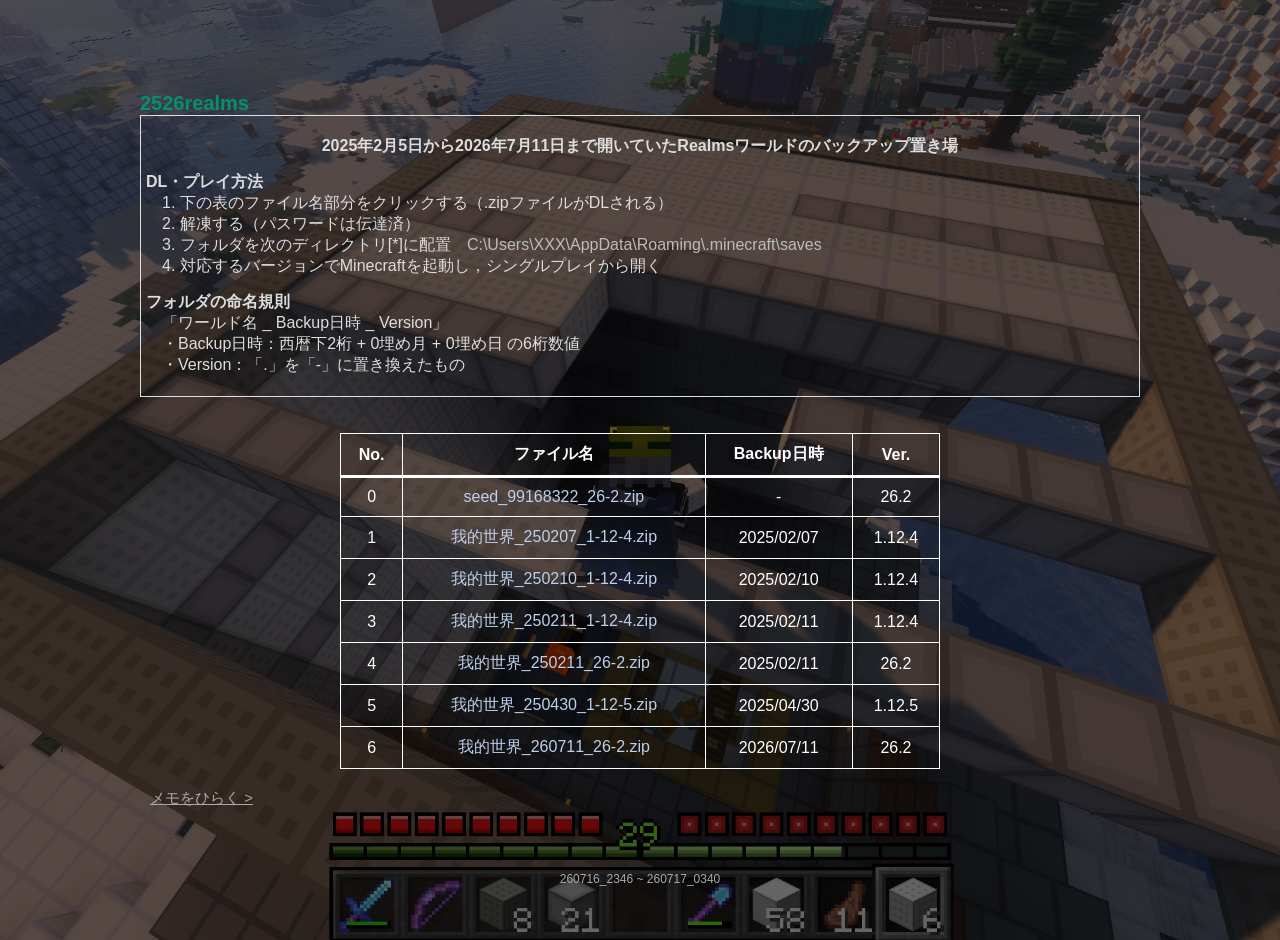
<file: 2526realms/index.html>
<!-- 260301_1352 -->

<!DOCTYPE html>
<html lang="ja">
<head>
    <meta charset="UTF-8">
    <meta name="viewport" content="width=device-width, initial-scale=1.0">
    <!-- ↓ フォント -->
    <link rel="preconnect" href="https://fonts.googleapis.com">
    <link rel="preconnect" href="https://fonts.gstatic.com" crossorigin>
    <link href="https://fonts.googleapis.com/css2?family=DotGothic16&display=swap" rel="stylesheet">
    <!-- ↑ フォント -->
    <!-- ↓ CSS -->
    <link rel="stylesheet" href="st_index.css">
    <!-- ↓ ブラウザタブアイコン -->
    <link rel="icon" href="../icon.jpg">
    <!-- ↓ umami -->
    <script defer src="https://cloud.umami.is/script.js" data-website-id="c68ac745-d5c5-40ac-8f3e-775f3dae91ae"></script>
    <title>2526realms</title>
</head>

<body>


    <!-- コンテナ -->
    <div>
        <br><br><br><br>
        <h2 class="mc">2526realms</h2>
        <div style="font-size:13px; color:#dddddd; margin:0; border:solid #dfdfdf 1px; padding: 5px">
            <br>
            <p style="text-align:center;"><strong>2025年2月5日から2026年7月11日まで開いていたRealmsワールドのバックアップ置き場</strong></p>
            <br>
            <p>
            <strong>DL・プレイ方法</strong><br>
            　1. 下の表のファイル名部分をクリックする（.zipファイルがDLされる）<br>
            　2. 解凍する（パスワードは伝達済）<br>
            　3. フォルダを次のディレクトリ[*]に配置　<span style="color:#bcbcbc">C:\Users\XXX\AppData\Roaming\.minecraft\saves</span><br>
            　4. 対応するバージョンでMinecraftを起動し，シングルプレイから開く
            </p>
            <br>
            <p>
            <strong>フォルダの命名規則</strong><br>
            　「ワールド名 _ Backup日時 _ Version」<br>
            　・Backup日時：西暦下2桁 + 0埋め月 + 0埋め日 の6桁数値<br>
            　・Version：「.」を「-」に置き換えたもの
            </p>
            <br>
        </div>
        <br>
        <br>
        <table>
            <tr>
                <th>No.</th><th>ファイル名</th><th>Backup日時</th><th>Ver.</th>
            </tr>
            <tr>
                <td>0</td><td><a href="https://floor02.sakura.ne.jp/_datashared/2526realms/seed_99168322_26-2.zip">seed_99168322_26-2.zip</a></td><td>-</td><td>26.2</td>
            </tr>
            <tr>
                <td>1</td><td><a href="https://floor02.sakura.ne.jp/_datashared/2526realms/我的世界_250207_1-12-4.zip">我的世界_250207_1-12-4.zip</a></td><td>2025/02/07</td><td>1.12.4</td>
            </tr>
            <tr>
                <td>2</td><td><a href="https://floor02.sakura.ne.jp/_datashared/2526realms/我的世界_250210_1-12-4.zip   ">我的世界_250210_1-12-4.zip</a></td><td>2025/02/10</td><td>1.12.4</td>
            </tr>
            <tr>
                <td>3</td><td><a href="https://floor02.sakura.ne.jp/_datashared/2526realms/我的世界_250211_1-12-4.zip">我的世界_250211_1-12-4.zip</a></td><td>2025/02/11</td><td>1.12.4</td>
            </tr>
            <tr>
                <td>4</td><td><a href="https://floor02.sakura.ne.jp/_datashared/2526realms/我的世界_250211_26-2.zip">我的世界_250211_26-2.zip</a></td><td>2025/02/11</td><td>26.2</td>
            </tr>
            <tr>
                <td>5</td><td><a href="https://floor02.sakura.ne.jp/_datashared/2526realms/我的世界_250430_1-12-5.zip">我的世界_250430_1-12-5.zip</a></td><td>2025/04/30</td><td>1.12.5</td>
            </tr>
            <tr>
                <td>6</td><td><a href="https://floor02.sakura.ne.jp/_datashared/2526realms/我的世界_260711_26-2.zip">我的世界_260711_26-2.zip</a></td><td>2026/07/11</td><td>26.2</td>
            </tr>
        </table>

        <!-- ↓ 動的領域 -->
        <!-- メモの表示非表示ボタン -->
        <p style="padding-top:20px;padding-bottom:10px" id="tgl-btn-1" class="tgl-btn">
            <span>
            メモをひらく >
            </span>
        </p>
        <!-- 表示非表示領域 -->
        <div id="hide-area-1" class="hide-area" style="display:none">
            <p style="color:#dddddd">
                　ワールドのシード値は「99168322」．No.1はこのシード値の初期状態ワールド（このシード値で新規ワールドを作成する際はマイクラのバージョンに無関係かも??　Ver.26.2でテストしてみたところ同じ地形のワールドが生成された）<br>
                　上の表は上から古い順．DL後は，対応するバージョンか，それよりも新しいバージョンで開けばok．<br>
                　No.3, 4は中身は同じだが，テストのためVer.26.2で開きなおしたところバージョンが更新されたのでついでにNo.4としてここに配置．<br><br>
                　[*]独自のバージョン管理をしている場合はそれに合わせる（savesフォルダ内にあれば多分ok）
            </p>
            <br>
            <p style="text-align:center">背景画像は50枚ランダム表示!! F5連打せよ</p>
        </div>
        <!-- ↑ 動的領域 -->
    </div>




    <br><br><br>
    <p style="text-align:center;font-size:12px; color:#aaaaaa; margin:0">
        260716_2346 ~ 260717_0340
    </p>
</body>
<script>
    // すべての「tgl-btn」クラスを持つ要素に対してループ処理を行う
    document.querySelectorAll('.tgl-btn').forEach((btn, index) => {
        btn.addEventListener('click', () => {
            // 対応する id="hide-area-X" を取得 (tgl-btn-1 なら hide-area-1)
            const targetId = `hide-area-${index + 1}`;
            const targetArea = document.getElementById(targetId);

            if(targetArea.style.display === 'none'){
                targetArea.style.display = 'block';
                btn.textContent = 'メモをとじる v';
            } else {
                targetArea.style.display = 'none';
                btn.textContent = 'メモをひらく >';
            }
        });
    });

    // 1. 表示させたい画像ファイルの名前をリスト（配列）にしておく
    const images = [
        'bg/bg0.jpg',
        'bg/bg00.jpg',
        'bg/bg1.jpg',
        'bg/bg2.jpg',
        'bg/bg3.jpg',
        'bg/bg4.jpg',
        'bg/bg5.jpg',
        'bg/bg6.jpg',
        'bg/bg7.jpg',
        'bg/bg8.jpg',
        'bg/bg9.jpg',
        'bg/bg10.jpg',
        'bg/bg11.jpg',
        'bg/bg12.jpg',
        'bg/bg13.jpg',
        'bg/bg14.jpg',
        'bg/bg15.jpg',
        'bg/bg16.jpg',
        'bg/bg17.jpg',
        'bg/bg18.jpg',
        'bg/bg19.jpg',
        'bg/bg20.jpg',
        'bg/bg21.jpg',
        'bg/bg22.jpg',
        'bg/bg23.jpg',
        'bg/bg24.jpg',
        'bg/bg25.jpg',
        'bg/bg26.jpg',
        'bg/bg27.jpg',
        'bg/bg28.jpg',
        'bg/bg29.jpg',
        'bg/bg30.jpg',
        'bg/bg31.jpg',
        'bg/bg32.jpg',
        'bg/bg33.jpg',
        'bg/bg34.jpg',
        'bg/bg35.jpg',
        'bg/bg36.jpg',
        'bg/bg37.jpg',
        'bg/bg38.jpg',
        'bg/bg39.jpg',
        'bg/bg40.jpg',
        'bg/bg41.jpg',
        'bg/bg42.jpg',
        'bg/bg43.jpg',
        'bg/bg44.jpg',
        'bg/bg45.jpg',
        'bg/bg46.jpg',
        'bg/bg47.jpg',
        'bg/bg48.jpg',
        'bg/bg49.jpg',
    ];

    // 2. 0 から (画像の数 - 1) までのランダムな整数を作る
    const randomIndex = Math.floor(Math.random() * images.length);

    // 3. ランダムに選ばれた画像ファイル名を取得
    const selectedImage = images[randomIndex];

    // 4. bodyの背景画像として設定（黒の半透明フィルターも一緒に適用）
    document.body.style.backgroundImage = `linear-gradient(rgba(0, 0, 0, 0.6), rgba(0, 0, 0, 0.6)), url('${selectedImage}')`;
</script>
</html>
</file>
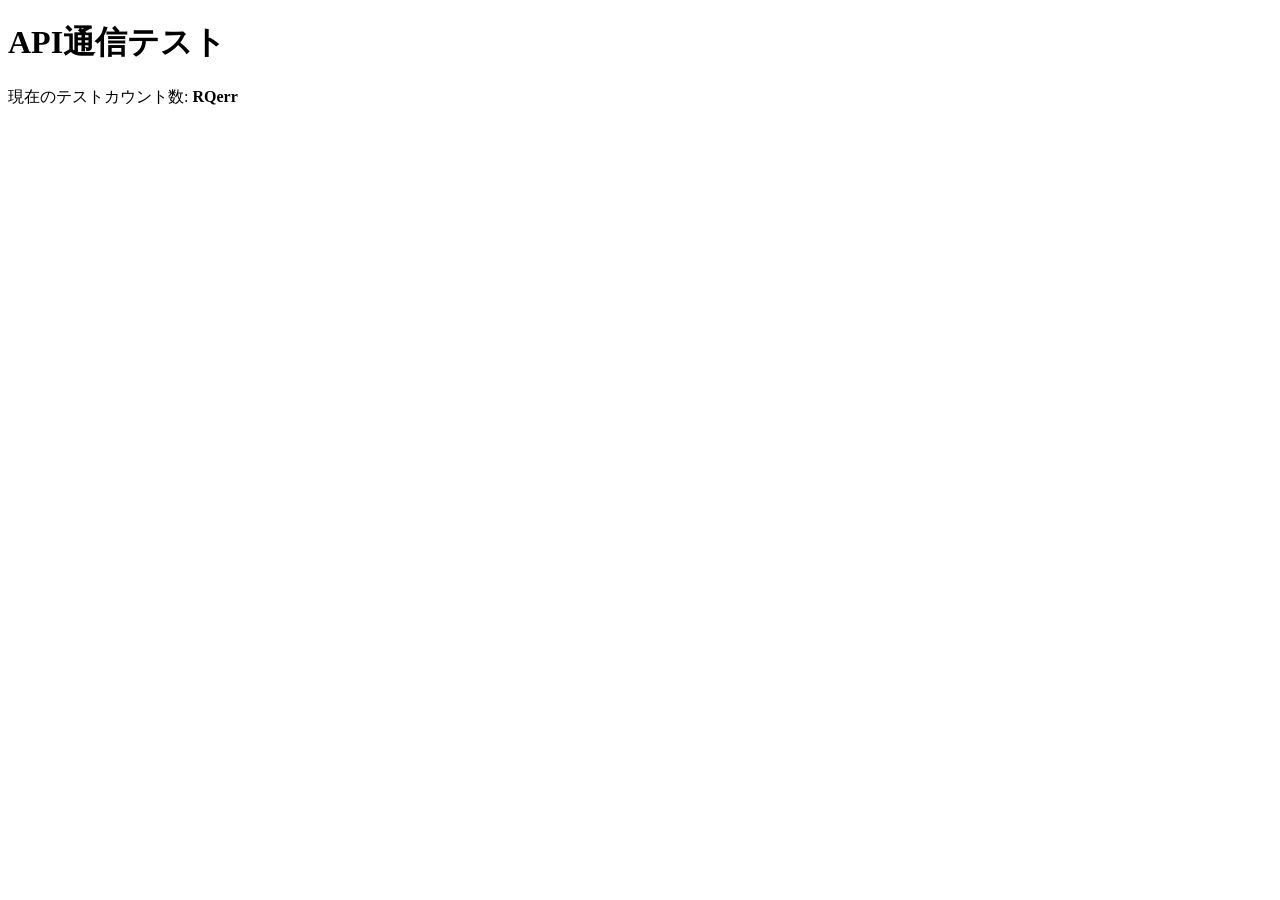
<file: countAPItest.html>
<!DOCTYPE html>
<html lang="ja">
<head>
    <meta charset="UTF-8">
    <title>カウントテスト</title>
</head>
<body>

    <h1>API通信テスト</h1>
    <p>現在のテストカウント数: <strong id="count-display">読込中...</strong></p>

    <script>
        // API利用パスワード
        const api_pass = "fire-thunder";

        // 加算用関数
        async function countAPIadd(pw, id){
            const url = "https://floor02.sakura.ne.jp/function/ct/ct.php?pw=" + pw + "&id=" + id;
            try {
                const response = await fetch(url);
                if (!response.ok) throw new Error("HTTPerr: " + response.status);
                const data = await response.json();

                if (data.status === "success") {
                    return data.count;
                } else {
                    return "DBerr";
                }
            } catch (error) {
                console.error("RQerr:", error);
                return "RQerr";
            }
        }

        // 取得用関数
        async function countAPIget(pw, id){
            // md=get をパラメータに含める
            const url = "https://floor02.sakura.ne.jp/function/ct/ct.php?pw=" + pw + "&id=" + id + "&md=get";

            try {
                const response = await fetch(url);

                if (!response.ok) {
                    throw new Error("HTTPerr: " + response.status);
                }

                const data = await response.json();

                if (data.status === "success") {
                    return data.count;
                } else {
                    console.error("DBerr:", data.message);
                    return "DBerr";
                }
            } catch (error) {
                console.error("RQerr:", error);
                return "RQerr";
            }
        }

        // 画面が読み込まれた時に実行する処理
        window.addEventListener('DOMContentLoaded', async () => {
            // APIから取得（awaitを使って結果が返ってくるまで待つ）
            const resultCount = await countAPIget(api_pass, "test");

            // HTMLの id="count-display" の部分を、取得した数字に書き換える
            document.getElementById("count-display").innerText = resultCount;
        });
    </script>
</body>
</html>
</file>
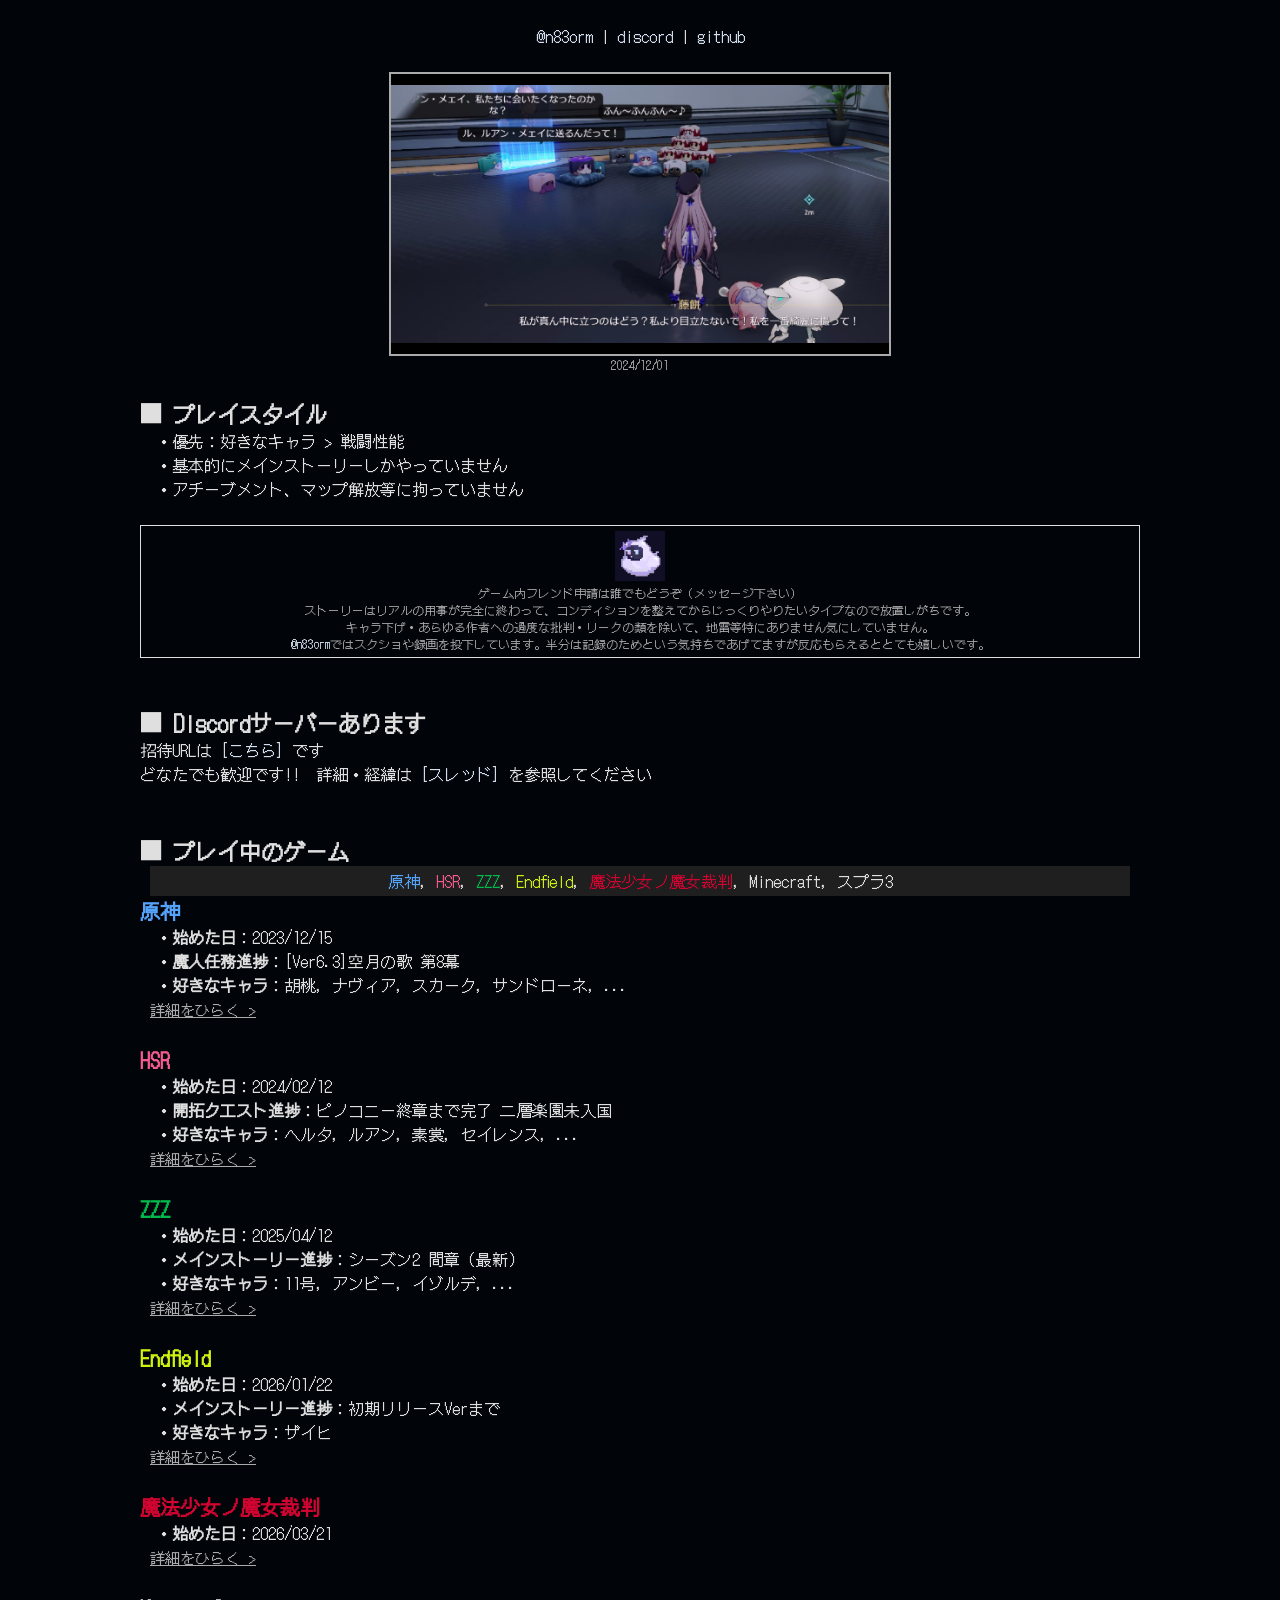
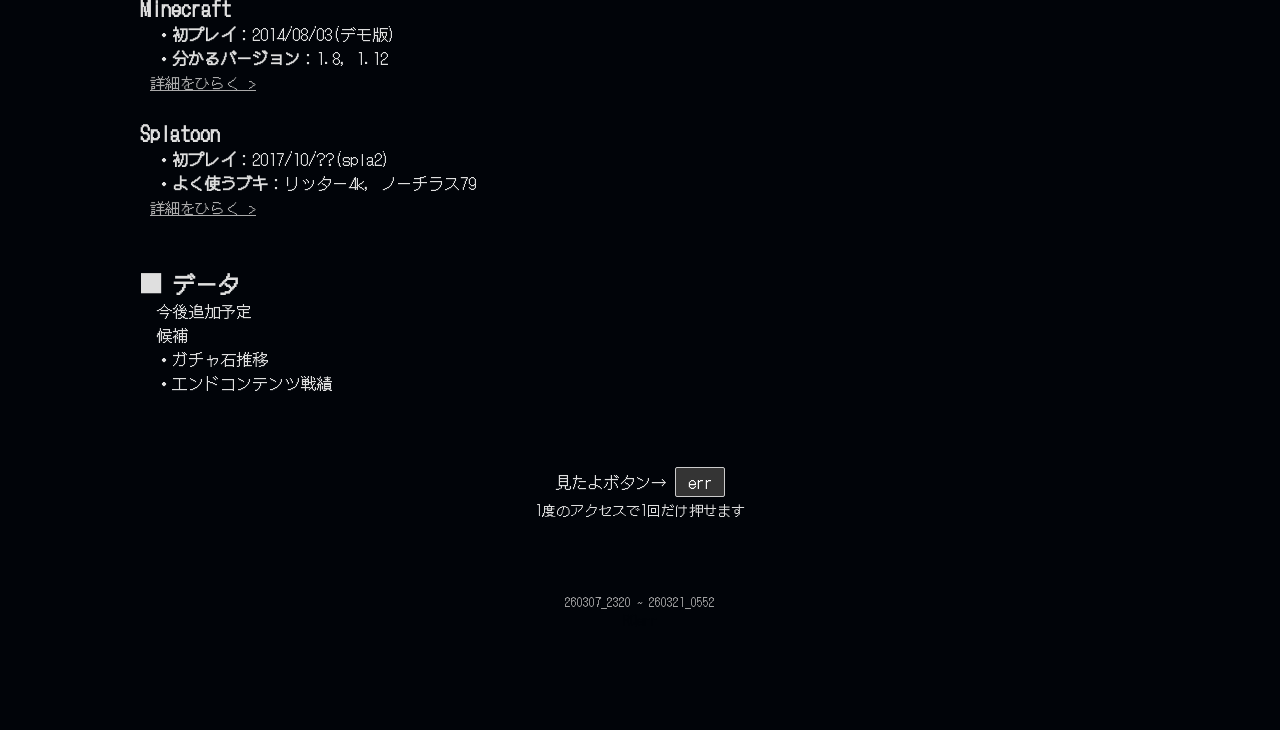
<file: index_bak.html>
<!-- 260301_1352 -->

<!DOCTYPE html>
<html lang="ja">
<head>
    <meta charset="UTF-8">
    <meta name="viewport" content="width=device-width, initial-scale=1.0">
    <!-- ↓ フォント -->
    <link rel="preconnect" href="https://fonts.googleapis.com">
    <link rel="preconnect" href="https://fonts.gstatic.com" crossorigin>
    <link href="https://fonts.googleapis.com/css2?family=DotGothic16&display=swap" rel="stylesheet">
    <!-- ↑ フォント -->
    <!-- ↓ CSS -->
    <link rel="stylesheet" href="st_index.css">
    <!-- ↓ ブラウザタブアイコン -->
    <link rel="icon" href="icon.jpg">
    <title>kahi-index</title>
</head>

<body>
    <!-- Fixedアイコン -->
    <!-- <img src="230821_herta-48p.gif" alt="自作ヘルタアイコン" style="width:100px; margin-left:auto"> -->
    <!-- <img class="fixedicon" src="250820_herta-eyes.gif" alt="自作ヘルタアイコン" style="width:50px; margin-left:auto"> -->

    <br>
    <!-- <p style="text-align:center">ゲーム用プロフィールページ</p> -->
    <p style="text-align:center;">
        <a href="https://x.com/n83orm">@n83orm</a>
        |
        <a href="http://discordapp.com/users/473663926538600448">discord</a>
        |
        <a href="https://github.com/kah221">github</a>
    </p>

    <br>
    <!-- スライドショー -->
    <div class="imgs-container">
        <img id="imgs" src="imgs/221006_default.png" alt=">>>ERROR please tell me">
        <!-- プログレスバー -->
        <div id="progress-bar"></div>
    </div>
    <!-- 画像の日付 -->
    <p id="img-date" style="text-align:center;font-size:12px; color:#aaaaaa; margin:0"></p>

    <br>
    <h1>■ プレイスタイル</h1>
    <p>
        　・優先：好きなキャラ > 戦闘性能<br>
        　・基本的にメインストーリーしかやっていません<br>
        　・アチーブメント、マップ解放等に拘っていません
    </p>

    <br>
    <!-- <div> -->
        <p style="text-align:center;font-size:12px; color:#aaaaaa; margin:0; border:solid #dfdfdf 1px; padding: 5px">
            <img src="250820_herta-eyes.gif" alt="自作ヘルタアイコン" style="width:50px; margin-left:auto">
            <br>

        ゲーム内フレンド申請は誰でもどうぞ（メッセージ下さい）<br>
        ストーリーはリアルの用事が完全に終わって、コンディションを整えてからじっくりやりたいタイプなので放置しがちです。<br>
        キャラ下げ・あらゆる作者への過度な批判・リークの類を除いて、地雷等特にありません気にしていません。<br>
        <a href="https://x.com/n83orm">@n83orm</a>ではスクショや録画を投下しています。半分は記録のためという気持ちであげてますが反応もらえるととても嬉しいです。
        </p>
    <!-- </div> -->

    <br><br>
    <h1>■ Discordサーバーあります</h1>
    <p>
        招待URLは <a href="https://discord.gg/7Tu3Px8ccR">[こちら]</a> です<br>
        どなたでも歓迎です!!　詳細・経緯は <a href="https://x.com/n83orm/status/2029906209504121168?s=20">[スレッド]</a> を参照してください
    </p>

    <!-- <h1>目次</h1> -->
    <br><br>
    <h1>■ プレイ中のゲーム</h1>
    <p style="text-align:center; padding:3px; background-color:#1f1f1f; margin:0 10px">
        <span class="gnsn">原神</span>, 
        <span class="hsr">HSR</span>, 
        <span class="zzz">ZZZ</span>, 
        <span class="endf">Endfield</span>, 
        <span class="mnsb">魔法少女ノ魔女裁判</span>, 
        Minecraft, スプラ3
    </p>

    <!-- 原神コンテナ -->
    <div>
        <h2 class="gnsn">原神</h2>
        <p>
            　・<strong>始めた日</strong>：2023/12/15<br>
            　・<strong>魔人任務進捗</strong>：[Ver6.3]空月の歌 第8幕<br>
            　・<strong>好きなキャラ</strong>：胡桃, ナヴィア, スカーク, サンドローネ, ...
        </p>
        <!-- ↓ 動的領域 -->
        <!-- 詳細の表示非表示ボタン -->
        <p>
            <span id="tgl-btn-1" class="tgl-btn">
            詳細をひらく >
            </span>
        </p>
        <!-- 表示非表示領域 -->
        <div id="hide-area-1" class="hide-area" style="display:none">
            <p>
                サンドローネ実装お願いします... これを期待してガチャ引けてません<br>
                フォンテーヌ編のストーリーとBGMが好きです。 
            </p>
        </div>
        <!-- ↑ 動的領域 -->
    </div>

    <!-- HSRコンテナ -->
    <div>
        <!-- https://wikiwiki.jp/star-rail/%E9%96%8B%E6%8B%93%E3%82%AF%E3%82%A8%E3%82%B9%E3%83%88 -->
        <br>
        <h2 class="hsr">HSR</h2>
        <p>
            　・<strong>始めた日</strong>：2024/02/12<br>
            　・<strong>開拓クエスト進捗</strong>：ピノコニー終章まで完了 二層楽園未入国<br>
            　・<strong>好きなキャラ</strong>：ヘルタ, ルアン, 素裳, セイレンス, ...
        </p>
        <!-- ↓ 動的領域 -->
        <!-- 詳細の表示非表示ボタン -->
        <p>
            <span id="tgl-btn-2" class="tgl-btn">
            詳細をひらく >
            </span>
        </p>
        <!-- 表示非表示領域 -->
        <div id="hide-area-2" class="hide-area" style="display:none">
            <p>
                最近は最推しマダムヘルタを強く使うことばかり考えてます。<br>
                たまに素裳PTで裏庭挑戦してます。一番好きな星神は繁殖です
            </p>
        </div>
        <!-- ↑ 動的領域 -->
    </div>

    <!-- ZZZコンテナ -->
    <div>
        <br>
        <h2 class="zzz">ZZZ</h2>
        <p>
            　・<strong>始めた日</strong>：2025/04/12<br>
            　・<strong>メインストーリー進捗</strong>：シーズン2 間章（最新）<br>
            　・<strong>好きなキャラ</strong>：11号, アンビー, イゾルデ, ...
        </p>
        <!-- ↓ 動的領域 -->
        <!-- 詳細の表示非表示ボタン -->
        <p>
            <span id="tgl-btn-3" class="tgl-btn">
            詳細をひらく >
            </span>
        </p>
        <!-- 表示非表示領域 -->
        <div id="hide-area-3" class="hide-area" style="display:none">
            <p>
                「11号」推し　防衛軍が好きです。<br>
                BGM最高! 世界観はやっているゲームの中では断トツで好みです。<br>
                やっとストーリー追いつきました~
            </p>
        </div>
        <!-- ↑ 動的領域 -->
    </div>

    <!-- エンドフィールドコンテナ -->
    <div>
        <br>
        <h2 class="endf">Endfield</h2>
        <p>
            　・<strong>始めた日</strong>：2026/01/22<br>
            　・<strong>メインストーリー進捗</strong>：初期リリースVerまで<br>
            　・<strong>好きなキャラ</strong>：ザイヒ
        </p>
        <!-- ↓ 動的領域 -->
        <!-- 詳細の表示非表示ボタン -->
        <p>
            <span id="tgl-btn-4" class="tgl-btn">
            詳細をひらく >
            </span>
        </p>
        <!-- 表示非表示領域 -->
        <div id="hide-area-4" class="hide-area" style="display:none">
            <p>
                飽きない程度に継続してます。工業システム楽しい<br>
                現在ガチャ運ボロボロです
            </p>
        </div>
        <!-- ↑ 動的領域 -->
    </div>

    <!-- まのさばコンテナ -->
    <div>
        <br>
        <h2 class="mnsb">魔法少女ノ魔女裁判</h2>
        <p>
            　・<strong>始めた日</strong>：2026/03/21<br>
            <!-- 　・<strong>好きなキャラ</strong>： -->
        </p>
        <!-- ↓ 動的領域 -->
        <!-- 詳細の表示非表示ボタン -->
        <p>
            <span id="tgl-btn-5" class="tgl-btn">
            詳細をひらく >
            </span>
        </p>
        <!-- 表示非表示領域 -->
        <div id="hide-area-5" class="hide-area" style="display:none">
            <p>
                前から気になってはいました。自分のことなので何かと理由を付けて未履修に終わるんだろうと思っていたところ、友人からギフトで貰ったので逃れられなくなりました。<br>
                公式サイト立ち絵では、現時点で黒部ナノカ, 橘シェリーが好きそうです。
            </p>
        </div>
        <!-- ↑ 動的領域 -->
    </div>

    <!-- minecraftコンテナ -->
    <div>
        <br>
        <h2>Minecraft</h2>
        <p>
            　・<strong>初プレイ</strong>：2014/08/03(デモ版)<br>
            　・<strong>分かるバージョン</strong>：1.8, 1.12<br>
        </p>
        <!-- ↓ 動的領域 -->
        <!-- 詳細の表示非表示ボタン -->
        <p>
            <span id="tgl-btn-6" class="tgl-btn">
            詳細をひらく >
            </span>
        </p>
        <!-- 表示非表示領域 -->
        <div id="hide-area-6" class="hide-area" style="display:none">
            <p>
                昔、生活鯖やpvp鯖にお世話になりました。最近は身内とマルチを不定期でやったりしています。
            </p>
        </div>
        <!-- ↑ 動的領域 -->
    </div>

    <!-- splaコンテナ -->
    <div>
        <br>
        <h2>Splatoon</h2>
        <p>
            　・<strong>初プレイ</strong>：2017/10/??(spla2)<br>
            　・<strong>よく使うブキ</strong>：リッター4k, ノーチラス79
        </p>
        <!-- ↓ 動的領域 -->
        <!-- 詳細の表示非表示ボタン -->
        <p>
            <span id="tgl-btn-7" class="tgl-btn">
            詳細をひらく >
            </span>
        </p>
        <!-- 表示非表示領域 -->
        <div id="hide-area-7" class="hide-area" style="display:none">
            <p>
                25年9月から半年間、switchの電池が膨張していたので封印していましたが最近復帰しました。<br>
                プレイスタイルはエンジョイ寄りです<br>
                趣味で作成した「ブキをランダムで抽選するツール」は <a href="https://drop221.net/?t=b">[こちら]</a> です。(絞込み機能が強力です)
            </p>
        </div>
        <!-- ↑ 動的領域 -->
    </div>



    <br><br>
    <h1>■ データ</h1>
    <p>
        　今後追加予定<br>
        　候補<br>
        　・ガチャ石推移<br>
        　・エンドコンテンツ戦績
    </p>

    <!--  -->

    

    <!--  -->



<script>
//// ギャラリー自動切換え
    // 画像リスト
    const images = [
        'imgs/170322_jpmcdp221.png',
        'imgs/221006_default.png',
        'imgs/230626_jpmc.png',
        'imgs/240222_kishikan.png',
        'imgs/240301_e.png',
        'imgs/240628_2frina.png',
        'imgs/241201_fujimochi.png',
        'imgs/250211_hertas.png',
        'imgs/250215_ginhota.png',
        'imgs/250215_herta.png',
        'imgs/250215_herta2.png',
        'imgs/250216_hertahum.png',
        'imgs/250221_kaki.png',
        'imgs/250221_kokuto.png',
        'imgs/250301_souko.png',
        'imgs/250309_fujiram.png',
        'imgs/250314_kokutou.png',
        'imgs/250407_kamiyu.png',
        'imgs/250408_sutibu.png',
        'imgs/250427_hitsujishan.png',
        'imgs/250427_piano.png',
        'imgs/250428_jaga.png',
        'imgs/250428_zoom.png',
        'imgs/250502_teto.png',
        'imgs/250503_censoredF.png',
        'imgs/250503_futocanon.png',
        'imgs/250509_cosmo.png',
        'imgs/250510_tsb42.png',
        'imgs/250516_kurea.png',
        'imgs/250521_yuyuko.jpg',
        'imgs/250524_dekaherta.png',
        'imgs/250524_tsbmap.png',
        'imgs/250525_tsbrabi.png',
        'imgs/250528_rands.png',
        'imgs/250530_rsbrubysafu.png',
        'imgs/250601_kokutofuji.png',
        'imgs/250609_tsb60.png',
        'imgs/250609_tsbclear.png',
        'imgs/250714_popon.png',
        'imgs/250727_exprobbin.png',
        'imgs/250807_su.png',
        'imgs/250812_icaffa.png',
        'imgs/250819_kabo.png',
        'imgs/251018_nanda.png',
        'imgs/251110_seed.png',
        'imgs/251227_11goutwiggy.png',
        'imgs/260106_korei.png',
        'imgs/260107_11gou.png',
        'imgs/260107_11gouseed.png',
        'imgs/260107_11goutrigger.png',
        'imgs/260107_dokutoku.png',
        'imgs/260107_obolsisolde.png',
        'imgs/260107_obolsnight.png',
        'imgs/260108_11goux3.png',
        'imgs/260315_11gou.png',
        'imgs/260315_11gouanby.png',
        'imgs/260315_11gouright.png',
        'imgs/260315_trigger.png',
        'imgs/260317_obols+.png',
        'imgs/260320_11gouholiday.png'
    ];

    // リストをシャッフル
    function shuffle(array){
        for(let i=array.length - 1; i>0; i--){
            const r = Math.floor(Math.random() * (i + 1));
            [array[i], array[r]] = [array[r], array[i]];
        }
    }
    shuffle(images);

    // 要素の取得
    const progressBar = document.getElementById('progress-bar');
    const displayImg = document.getElementById('imgs');
    const dateDisplay = document.getElementById('img-date');

    const intervalTime = 10000; // 10秒
    let currentIndex = 0;

    // ★ 日付を更新する共通関数
    function updateDate(fileName) {
        const pureName = fileName.replace('imgs/', '');
        const dateStr = pureName.slice(0, 6); // 先頭6文字抽出
        const yy = dateStr.slice(0, 2);
        const mm = dateStr.slice(2, 4);
        const dd = dateStr.slice(4, 6);
        dateDisplay.textContent = `20${yy}/${mm}/${dd}`;
    }

// 画像切り替え関数
    function changeImage(){
        // 1. 次の画像のインデックスを計算
        const nextIndex = (currentIndex + 1) % images.length;
        if(nextIndex === 0){ shuffle(images); }

        // 2. 「次に表示する画像」を裏で読み込み（プリロード）開始
        const nextImgObj = new Image();
        nextImgObj.src = images[nextIndex];

        // 3. 次の画像が「完全に読み込み完了」してから、フェードアウトを開始する
        nextImgObj.onload = () => {
            // 先に画像を透明にする
            displayImg.style.opacity = 0;

            // プログレスバーを100%に戻す
            progressBar.style.transition = 'none';
            progressBar.style.width = '100%';

            // フェードアウト(0.5s)待機
            setTimeout(() => {
                currentIndex = nextIndex; // ここでインデックスを確定
                const fileName = images[currentIndex];

                // 画像を更新（すでに読み込み済みなので一瞬で出ます）
                displayImg.src = fileName;
                updateDate(fileName);

                // 透明度を戻す
                displayImg.style.opacity = 1;

                // メーターを再開
                setTimeout(() => {
                    progressBar.style.transition = `width ${intervalTime}ms linear`;
                    progressBar.style.width = '0%';
                    // 10秒後に再びこの関数を呼ぶ
                    setTimeout(changeImage, intervalTime);
                }, 50);
            }, 500);
        };
    }

    // 初回起動
    function initFirstImage() {
        const firstFile = images[0];
        displayImg.src = firstFile;
        updateDate(firstFile); // 初回の日付

        setTimeout(() => {
            progressBar.style.transition = `width ${intervalTime}ms linear`;
            progressBar.style.width = '0%';
            setTimeout(changeImage, intervalTime);
        }, 100);
    }
    initFirstImage();


    //// 詳細表示・非表示の一括処理
    // すべての「tgl-btn」クラスを持つ要素に対してループ処理を行う
    document.querySelectorAll('.tgl-btn').forEach((btn, index) => {
        btn.addEventListener('click', () => {
            // 対応する id="hide-area-X" を取得 (tgl-btn-1 なら hide-area-1)
            const targetId = `hide-area-${index + 1}`;
            const targetArea = document.getElementById(targetId);

            if(targetArea.style.display === 'none'){
                targetArea.style.display = 'block';
                btn.textContent = '詳細をとじる v';
            } else {
                targetArea.style.display = 'none';
                btn.textContent = '詳細をひらく >';
            }
        });
    });

    // ------------------------------
    // countAPI(自作)
    // ------------------------------


    // API利用合言葉
    const api_pass = "fire-thunder";

    // 加算用関数
    async function countAPIadd(pw, id){
        const url = "https://floor02.sakura.ne.jp/function/ct/ct.php?pw=" + pw + "&id=" + id;
        try {
            const response = await fetch(url);
            if (!response.ok) throw new Error("HTTPerr: " + response.status);
            const data = await response.json();

            if (data.status === "success") {
                return data.count;
            } else {
                return "DBerr";
            }
        } catch (error) {
            console.error("RQerr:", error);
            return "RQerr";
        }
    }

    // 取得用関数
    async function countAPIget(pw, id){
        // md=get をパラメータに含める
        const url = "https://floor02.sakura.ne.jp/function/ct/ct.php?pw=" + pw + "&id=" + id + "&md=get";

        try {
            const response = await fetch(url);

            if (!response.ok) {
                throw new Error("HTTPerr: " + response.status);
            }

            const data = await response.json();

            if (data.status === "success") {
                return data.count;
            } else {
                console.error("DBerr:", data.message);
                return "DBerr";
            }
        } catch (error) {
            console.error("RQerr:", error);
            return "RQerr";
        }
    }

    // 画面が読み込まれた時に、両方の処理をまとめて実行する
    window.addEventListener('DOMContentLoaded', async () => {

        // ------------------------------
        // 処理1：アクセスカウンター（自動加算）
        // ------------------------------
        const viewCountId = "gp_view"; 
        const hasVisited = sessionStorage.getItem("visited_" + viewCountId);
        let viewResultCount;

        if (hasVisited) {
            console.log("visited >>> countAPIget");
            viewResultCount = await countAPIget(api_pass, viewCountId);
        } else {
            console.log("firsttime >>> countAPIadd");
            viewResultCount = await countAPIadd(api_pass, viewCountId);
            if (viewResultCount !== "DBerr" && viewResultCount !== "RQerr") {
                sessionStorage.setItem("visited_" + viewCountId, "true");
            }
        }

        // 取得した数字をHTMLに反映（要素が存在する場合のみ）
        const displayElement = document.getElementById("countAPI-display"); // 先ほど修正したハイフンorアンダーバーに合わせてください
        if (displayElement) {
            displayElement.innerText = viewResultCount;
        }


        // ------------------------------
        // 処理2：見たよボタン（クリックで加算）
        // ------------------------------
        const counters = document.querySelectorAll('.simple-counter');

        for (const counter of counters) {
            const targetId = counter.dataset.id;
            const hasClicked = sessionStorage.getItem("clicked_" + targetId);

            // 1. 初期表示（APIから現在の数字を取得して表示）
            counter.innerText = "...";
            const initialCount = await countAPIget(api_pass, targetId);
            counter.innerText = (initialCount !== "DBerr" && initialCount !== "RQerr") ? initialCount : "err";

            if (hasClicked) {
                counter.style.opacity = "0.5";
                counter.style.cursor = "not-allowed";
                continue;
            }

            // 2. クリックイベントの登録（クリックで加算）
            counter.addEventListener('click', async () => {
                // 連打防止（通信中なら何もしない）
                if (counter.dataset.processing === "true" || sessionStorage.getItem("clicked_" + targetId)) return;

                // 処理中フラグを立てて、表示を「...」にする
                counter.dataset.processing = "true";
                const originalCount = counter.innerText;
                counter.innerText = "...";

                // APIを叩いて加算
                const newCount = await countAPIadd(api_pass, targetId);

                // 結果の反映
                if (newCount !== "DBerr" && newCount !== "RQerr") {
                    counter.innerText = newCount;
                    sessionStorage.setItem("clicked_" + targetId, "true");
                    counter.style.opacity = "0.5";
                    counter.style.cursor = "not-allowed";
                } else {
                    counter.innerText = originalCount; // 失敗時は元の数字に戻す
                }

                // 処理中フラグを解除
                counter.dataset.processing = "false";
            });
        }

    });
    </script>

    <br><br><br>
    <!-- 見たよボタン -->
    <p style="text-align:center">見たよボタン→ <span class="simple-counter" data-id="gp_haveread"></span><br>
        <span style="font-size:14px">1度のアクセスで1回だけ押せます</span>
    </p>

    <br><br><br>
    <p style="text-align:center;font-size:12px; color:#aaaaaa; margin:0">
        260307_2320 ~ 260321_0552
    </p>
    <!-- アクセスカウンタ -->
    <p id="countAPI-display" style="text-align:center; font-size:14px; color:#010409;"></p>

    <!-- 見たよボタンのスタイル -->
    <style>
        .simple-counter {
            display: inline-block;
            padding: 2px 12px;
            background-color: #343434;
            border: 1px solid #ccc;
            border-radius: 2px;
            cursor: pointer;
            user-select: none;
            color:#fff;
        }
        .simple-counter:hover {
            background-color:#e53368;
        }
    </style>
</body>
</html>
</file>
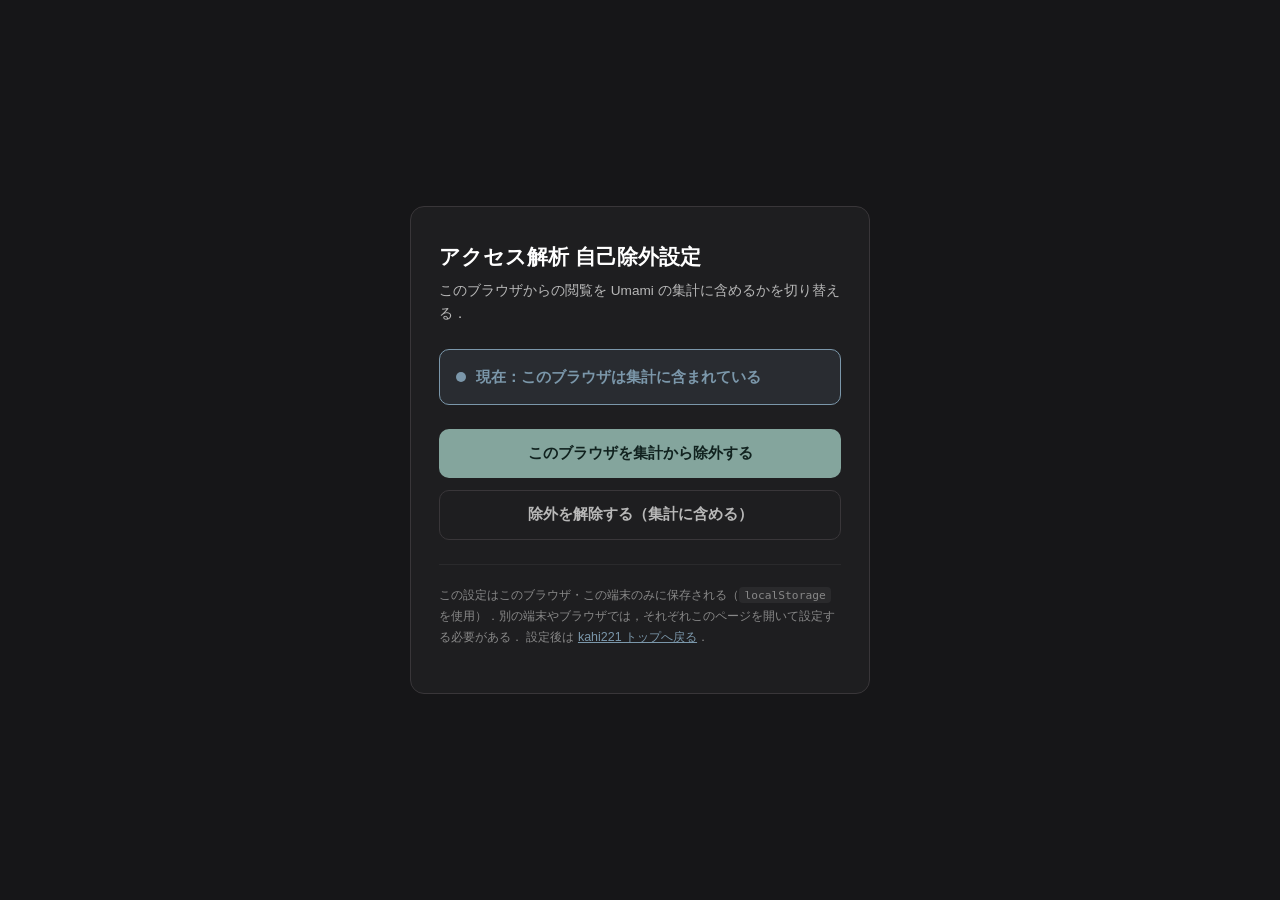
<file: umami-toggle.html>
<!doctype html>
<html lang="ja">
  <head>
    <meta charset="utf-8" />
    <meta name="viewport" content="width=device-width, initial-scale=1" />
    <meta name="robots" content="noindex, nofollow" />
    <title>アクセス解析 自己除外設定 | kahi221</title>
    <style>
      :root {
        color-scheme: dark;
      }
      * {
        box-sizing: border-box;
      }
      body {
        margin: 0;
        min-height: 100vh;
        display: flex;
        align-items: center;
        justify-content: center;
        padding: 1.5rem;
        font-family:
          "Source Sans Pro", -apple-system, BlinkMacSystemFont, "Segoe UI",
          "Hiragino Sans", "Noto Sans JP", sans-serif;
        background: #161618;
        color: #ebebec;
        line-height: 1.7;
      }
      .card {
        width: 100%;
        max-width: 460px;
        background: #1e1e20;
        border: 1px solid #393639;
        border-radius: 14px;
        padding: 2rem 1.75rem;
      }
      h1 {
        font-size: 1.3rem;
        margin: 0 0 0.25rem;
        color: #fff;
      }
      .sub {
        font-size: 0.85rem;
        color: #b8b8b8;
        margin: 0 0 1.5rem;
      }
      .status {
        display: flex;
        align-items: center;
        gap: 0.6rem;
        padding: 0.9rem 1rem;
        border-radius: 10px;
        font-weight: 600;
        margin-bottom: 1.5rem;
        font-size: 0.95rem;
      }
      .status.excluded {
        background: rgba(132, 165, 157, 0.15);
        border: 1px solid #84a59d;
        color: #84a59d;
      }
      .status.tracked {
        background: rgba(123, 151, 170, 0.12);
        border: 1px solid #7b97aa;
        color: #7b97aa;
      }
      .dot {
        width: 10px;
        height: 10px;
        border-radius: 50%;
        flex-shrink: 0;
      }
      .status.excluded .dot {
        background: #84a59d;
      }
      .status.tracked .dot {
        background: #7b97aa;
      }
      button {
        width: 100%;
        border: none;
        border-radius: 10px;
        padding: 0.85rem 1rem;
        font-size: 0.95rem;
        font-weight: 600;
        cursor: pointer;
        font-family: inherit;
        transition: filter 0.15s ease;
      }
      button:hover {
        filter: brightness(1.12);
      }
      button:active {
        filter: brightness(0.95);
      }
      .btn-exclude {
        background: #84a59d;
        color: #11221f;
        margin-bottom: 0.75rem;
      }
      .btn-enable {
        background: transparent;
        color: #b8b8b8;
        border: 1px solid #393639;
      }
      .note {
        font-size: 0.78rem;
        color: #888;
        margin-top: 1.5rem;
        padding-top: 1.25rem;
        border-top: 1px solid #2a2a2c;
      }
      .note code {
        background: #2a2a2c;
        padding: 0.1rem 0.35rem;
        border-radius: 4px;
        font-size: 0.9em;
      }
      a {
        color: #7b97aa;
      }
    </style>
  </head>
  <body>
    <div class="card">
      <h1>アクセス解析 自己除外設定</h1>
      <p class="sub">このブラウザからの閲覧を Umami の集計に含めるかを切り替える．</p>

      <div id="status" class="status tracked">
        <span class="dot"></span>
        <span id="status-text">状態を確認中…</span>
      </div>

      <button class="btn-exclude" id="btn-exclude">このブラウザを集計から除外する</button>
      <button class="btn-enable" id="btn-enable">除外を解除する（集計に含める）</button>

      <p class="note">
        この設定はこのブラウザ・この端末のみに保存される（<code>localStorage</code>
        を使用）．別の端末やブラウザでは，それぞれこのページを開いて設定する必要がある．
        設定後は <a href="./">kahi221 トップへ戻る</a>．
      </p>
    </div>

    <script>
      var KEY = "umami.disabled";
      var statusEl = document.getElementById("status");
      var statusText = document.getElementById("status-text");

      function render() {
        var disabled = localStorage.getItem(KEY) === "1";
        if (disabled) {
          statusEl.className = "status excluded";
          statusText.textContent = "現在：このブラウザは集計から除外されている";
        } else {
          statusEl.className = "status tracked";
          statusText.textContent = "現在：このブラウザは集計に含まれている";
        }
      }

      document.getElementById("btn-exclude").addEventListener("click", function () {
        localStorage.setItem(KEY, "1");
        render();
      });

      document.getElementById("btn-enable").addEventListener("click", function () {
        localStorage.removeItem(KEY);
        render();
      });

      render();
    </script>
  </body>
</html>
</file>
<file: 2526realms/st_index.css>
/* 260301_1352 */
/* 基本 */
body {
    background-color: #010409;
    color: #dfdfdf;
    font-family: 'DotGothic16', sans-serif;
    /* margin: 5 10 10 5; */
    margin:0 auto;
    max-width:1000px;
    padding:0 10px 100px;
    min-height: 100vh;
}

h1 {font-size:22px; margin:0}
h2 {font-size:20px; margin:0}
h3 {font-size:18px; margin:0}
p  {font-size:16px; margin:0}

/* スマホでボタンをタップした時に青くなるのを防ぐ */
a {
    -webkit-tap-highlight-color: rgba(0, 0, 0, 0); /* 透明にする */
}
button  {
    -webkit-tap-highlight-color: rgba(0, 0, 0, 0); /* 透明にする */
}
div  {
    -webkit-tap-highlight-color: rgba(0, 0, 0, 0); /* 透明にする */
}


a:link {
    color: #bdd0eb;
    text-decoration: none;
}

a:visited {
    color: rgb(218, 212, 237);
}

a:hover {
    color: #e7c7cf;
    text-decoration: underline;
}

a:active {
    color: #e53368;
}

/* .header {
    background-color: #0053da;
    width: 100%;
    height: 160px;
} */
/* 画像ヘッダー */
.header {
    background-image: url("header.png");
    background-size: cover;
    background-position: center;
    width: 100%;
    height: 160px;
    display: flex;
    align-items: center;
    justify-content: center;
}

/* 表示非表示のトグルボタン */
.tgl-btn {
    cursor:pointer;
    text-decoration:underline;
    color:#aaaaaa;
    padding:0 0 0 10px;
    padding-right: 60%;
    font-size: 15px;
    white-space:nowrap;
}
.tgl-btn:hover {color: #dfdfdf}
.tgl-btn:active {color: #ffffff}
/* トグルボタンで表示非表示するエリア */
.hide-area {
    border:1px solid #dfdfdf;
    padding: 10px;
}


/* 色 */
.gnsn{color:#55a3fb}
.hsr{color:#f45b8e}
.zzz{color:#01b94d}
.endf{color:#cef10f}
.mnsb{color:#d10331}
.mc{color:#059069}

/* ページ全体の背景を黒、文字を白に設定（確認用） */
body {
    background-color: #000000;
    color: #ffffff;
    font-family: sans-serif;
    padding: 20px;
    background-size: cover;
    background-position: center;
}

/* 表全体のスタイル */
/* 表全体のスタイル */
    table {
        border-collapse: collapse;
        width: 100%;
        max-width: 600px;
        margin: 0 auto;
    }

/* ヘッダー（th）とデータセル（td）の基本の白線 */
th, td {
    border: 1px solid #ffffff; /* 1pxの白い実線 */
    padding: 10px;
    text-align: center;
}

/* 第1行目（ヘッダー）の下側だけを太くする */
th {
    border-bottom: 3px solid #ffffff; /* 3pxの白い実線で上書き */
}
</file>
<file: st_index.css>
/* 260301_1352 */
/* 基本 */
body {
    background-color: #010409;
    color: #dfdfdf;
    font-family: 'DotGothic16', sans-serif;
    /* margin: 5 10 10 5; */
    margin:0 auto;
    max-width:1000px;
    padding:0 10px 100px;
}

h1 {font-size:22px; margin:0}
h2 {font-size:20px; margin:0}
h3 {font-size:18px; margin:0}
p  {font-size:16px; margin:0}

/* スマホでボタンをタップした時に青くなるのを防ぐ */
a {
    -webkit-tap-highlight-color: rgba(0, 0, 0, 0); /* 透明にする */
}
button  {
    -webkit-tap-highlight-color: rgba(0, 0, 0, 0); /* 透明にする */
}
div  {
    -webkit-tap-highlight-color: rgba(0, 0, 0, 0); /* 透明にする */
}


a:link {
    color: #d4deed;
    text-decoration: none;
}

a:visited {
    color: #d4deed;
}

a:hover {
    color: #e9d8dc;
    text-decoration: underline;
}

a:active {
    color: #e53368;
}


/* pタグに埋め込むアイコン画像 */
.icon-inline {
    height: 1.4em;
    width: auto;
    vertical-align: -0.15em; /* 文字とのズレを微調整 */
    margin: 0 2px;
    border-radius: 22%;
    border-color: #bacffc;
    border: solid 0.8px;
}

.icon-wrap,
.link-preview-wrap {
    position: relative;
    display: inline-block;
}

.icon-wrap a,
.link-preview-wrap a {
    outline: none;
}

.icon-wrap .icon-popup {
    position: absolute;
    bottom: 130%;
    left: 50%;
    transform: translateX(-50%) scale(0.85);
    width: 72px;
    height: 72px;
    border-radius: 10%;
    box-shadow: 0 4px 12px rgba(0, 0, 0, 0.6);
    opacity: 0;
    visibility: hidden;
    pointer-events: none;
    transition: opacity 0.15s ease, transform 0.15s ease;
    z-index: 50;
    border-color: #bacffc;
    border: solid 1px;
}

.icon-wrap .icon-popup::after {
    content: "";
    position: absolute;
    top: 100%;
    left: 50%;
    transform: translateX(-50%);
    border: 6px solid transparent;
    border-top-color: #000;
}

/* ブキルーレットリンクポップ */
.link-preview-wrap .link-preview-popup {
    position: absolute;
    bottom: 130%;
    left: 50%;
    transform: translateX(-50%) scale(0.85);
    width: 380px;           /* アイコンより一回り大きいサイズ。縦横比は画像依存 */
    height: auto;
    border-radius: 4px;     /* スクショなので角丸は控えめに */
    box-shadow: 0 4px 12px rgba(0, 0, 0, 0.6);
    border: solid 1px #bacffc;
    opacity: 0;
    visibility: hidden;
    pointer-events: none;
    transition: opacity 0.15s ease, transform 0.15s ease;
    z-index: 50;
}

.link-preview-wrap .link-preview-popup::after {
    content: "";
    position: absolute;
    top: 100%;
    left: 50%;
    transform: translateX(-50%);
    border: 6px solid transparent;
    border-top-color: #000;
}

/* ================================= */
/* PCのみ：ホバー／フォーカスで表示させる挙動だけを限定 */
/* ================================= */
@media (hover: hover) and (pointer: fine) {

    /* リンク自体のデフォルト枠は消す */
    a:has(.icon-wrap) {
        outline: none;
    }

    /* 代わりにアイコン画像だけに綺麗なフォーカス表現を付ける */
    .icon-wrap:focus-within .icon-inline {
        outline: 2px solid #bacffc;
        outline-offset: 1px;
        border-radius: 22%;
    }

    /* マウスホバーに加え、キーボードフォーカスでも表示する */
    .icon-wrap:hover .icon-popup,
    .icon-wrap:focus-within .icon-popup {
        opacity: 1;
        visibility: visible;
        transform: translateX(-50%) scale(1);
    }

    .link-preview-wrap:hover .link-preview-popup,
    .link-preview-wrap:focus-within .link-preview-popup {
        opacity: 1;
        visibility: visible;
        transform: translateX(-50%) scale(1);
    }
}


/* .header {
    background-color: #0053da;
    width: 100%;
    height: 160px;
} */
/* 画像ヘッダー */
.header {
    background-image: url("header.png");
    background-size: cover;
    background-position: center;
    width: 100%;
    height: 160px;
    display: flex;
    align-items: center;
    justify-content: center;
}

/* 表示非表示のトグルボタン */
.tgl-btn {
    cursor:pointer;
    text-decoration:underline;
    color:#aaaaaa;
    padding:0 0 0 10px;
    padding-right: 60%;
    font-size: 15px;
    white-space:nowrap;
}
.tgl-btn:hover {color: #dfdfdf}
.tgl-btn:active {color: #ffffff}
/* トグルボタンで表示非表示するエリア */
.hide-area {
    border:1px solid #dfdfdf;
    padding: 10px;
}


/* 色 */
.gnsn{color:#55a3fb}
.hsr{color:#f45b8e}
.zzz{color:#01b94d}
.endf{color:#cef10f}
.mnsb{color:#d10331}
.attention{color:#756efe}
/* .attention{color:#dc3700} */

/* スライドショー全体のコンテナ */
.imgs-container {
    position: relative;
    max-width: 498px;
    /* width:100%; */
    aspect-ratio: 16 / 9; /* 領域を16:9に固定 */
    background-color: #000; /* 比率違いによる隙間を黒で埋める */
    overflow: hidden;
    border: #aaaaaa solid 2px;
    /* border-radius:5px; */
    margin:0 auto;
}

/* ギャラリーの画像の設定 */
.imgs-container img {
    width: 100%;
    height: 100%;
    object-fit: contain;
    transition: opacity 500ms ease;
}

/* プログレスバー */
#progress-bar {
    position: absolute;
    bottom: 0;
    left: 0;
    width: 100%; /* 初期値で最大 */
    height: 4px; /* メーターの太さ */
    background-color: #aaaaaa; /* メーターの色 */
    /* ↓ transitionを「linear（一定速度） */
    transition: width 10000ms linear;
}

/* プログレスバーのアニメーション用のクラス（JSで制御） */
#progress-bar.reset {
    width: 0%; /* JSでここを変える */
}

.fixedicon {
  position: fixed;
  top: 20px;
  right: 20px;

  width: 100px;
  height: auto;

  z-index: 9999;
}

/* ------------------------------ */
/* グラフ関連 */
    /* ボタンを横一列に中央揃え */
    .button-container {
        display: flex;
        justify-content: center;
        gap: 10px;
    }

    /* ボタンの基本デザイン */
    .range-btn {
        font-family: 'DotGothic16', sans-serif;
        background-color: #222222;
        color: #bbbbbb;
        border: 2px solid #444444;
        padding: 4px 16px;
        border-radius: 4px;
        cursor: pointer;
        font-size: 16px;
        transition: all 0.2s ease;
    }

    /* ホバー時のボタン */
    .range-btn:hover {
        background-color: #333333;
        border-color: #666666;
    }

    /* 選択時のボタン */
    .range-btn.active {
        background-color: #595959;
        color: #eeeeee;
        border-color: #eeeeee;
        font-weight: bold;
    }

/* ガチャ石データ */
.analysis-container {
    display: flex;
    /* justify-content: center; */
    gap: 20px;
    margin-bottom: 10px;
    font-family: 'DotGothic16', sans-serif;

    overflow-x: auto;
    white-space: nowrap;
    padding: 10px 20px;
    -webkit-overflow-scrolling: touch;
}

@media (min-width: 768px) {
    .analysis-container {
        justify-content: center;
    }
}

.stat-card {
    background-color: #222222;
    padding: 15px 25px;
    border-radius: 6px;
    color: #bbbbbb;

    flex: 0 0 190px;

    box-shadow: 0 4px 6px rgba(0, 0, 0, 0.3);
}

.analysis-container::-webkit-scrollbar {
    height: 6px;
}
.analysis-container::-webkit-scrollbar-thumb {
    background: #444444;
    border-radius: 10px;
}
.analysis-container::-webkit-scrollbar-track {
    background: transparent;
}

.stat-card h3 {
    margin: 0 0 10px 0;
    text-align: center;
    font-size: 20px;
}
.stat-card p {
    margin: 8px 5px;
    font-size: 14px;
    display: flex;
    justify-content: space-between;
    align-items: baseline;
}
.stat-card span {
    font-size: 22px;
    font-weight: bold;
    color: #ffffff;
}


/* 浮藤餅 */
.floating-helper {
    position: fixed;
    right: 30px;
    bottom: -35px;
    /* rotate: 10deg; */
    z-index: 1000;
    cursor: pointer;
}

.helper-image {
    width: 130px;
    height: auto;
    filter: drop-shadow(4px 4px 0 rgba(0,0,0,0.3));
    rotate: 10deg;
    animation-name: slowFloat;
    animation-duration: 3s;
    animation-timing-function: ease-in-out;
    animation-iteration-count: infinite;
}

.balloon-container {
    position: fixed;
    right: 40px;
    bottom: 115px;
    z-index: 999;
    opacity: 0;
    visibility: hidden;
    /* transition: all 0.2s ease; */
    /* transform: translateY(30px); */
    /* clip-path: inset(0 0 100% 0); */
    clip-path: inset(-30px -30px 100% -30px);
    transition: opacity 0.2s ease, visibility 0.2s ease, clip-path 0.25s linear;
}
/* 吹き出しが表示されている状態のクラス（jsで付け外し） */
.balloon-container.active {
    opacity: 1;
    visibility: visible;
    /* transform: translateY(0); */
    /* clip-path: inset(0 0 0 0); */
    clip-path: inset(-30px -30px -30px -30px);
}
.balloon-content {
    background-color: rgba(23, 23, 23, 0.831);
    color: #eeeeee;
    border: 2px solid #6c5dc0;
    border-top: 12px solid #6c5dc0;
    padding: 15px 20px;
    border-radius: 4px;
    font-family: 'DotGothic16', sans-serif;
    font-size: 14px;
    line-height: 1.6;

    white-space: normal;
    overflow-wrap: break-word;
    word-break: break-all;
    width: 480px;
    box-shadow: 0 0 15px #2600ff;
}
/* 吹き出しの「しっぽ」部分 */
.balloon-tip {
    position: absolute;
    left: 90%;
    top: 100%;
    border: 12px solid transparent;
    border-top-color: #6c5dc0;
    transform: translateX(-50%);
}
/* スマホなど横幅が小さい時の調整 */
@media (max-width: 768px) {
    .balloon-content {
        font-size: 12px;
        white-space: normal;
        max-width: 80vw;
    }
}
/* コマンドライン用の点滅カーソル */
.terminal-cursor {
    display: inline-block;
    width: 7px;
    height: 13px;
    background-color: #bbbbbb;
    vertical-align: middle;
    margin-bottom: 3px;
    animation: blink 1s step-end infinite;
}
@keyframes blink { 50% { opacity: 0; } }

/* 常時の上下振動した動き */
@keyframes slowFloat {
    0% {
        transform: translateY(0);
    }
    50% {
        transform: translateY(-10px);
    }
    100% {
        transform: translateY(0);
    }
}

/* クリック・タップ時 */
@keyframes clickPulse {
    0% {
        transform: scale(1);
    }
    10% {
        transform: scale(0.85);
    }
    100% {
        transform: scale(1);
    }
}

.floating-helper.pulsing .helper-image {
    animation-name: slowFloat, clickPulse;
    animation-duration: 3s, 0.2s;
    animation-timing-function: ease-in-out, ease-out;
    animation-iteration-count: infinite, 1; /* slowFloatは無限、clickPulseは1回 */
}

@media (max-width: 768px) {
    .helper-image {
        width: 70px;
    }

    .floating-helper {
        right: 15px;
        bottom: -20px;
    }

    .balloon-container {
        right: 10px;
        bottom: 75px;
    }
}

/* 260329_1026 */
/* タイムライン */
.timeline-wrapper {
    margin-top: 10px;
    background-color: #1a1a1a;
    padding: 10px;
    border-radius: 4px;
    border: 1px solid #333333;
}
.timeline-filters {
    display: flex;
    gap: 10px;
    margin-bottom: 20px;
    overflow-x: auto;
    white-space: nowrap;
    -webkit-overflow-scrolling: touch;
    padding-bottom: 8px;
}
.timeline-filters::-webkit-scrollbar {
    height: 4px;
}
.timeline-filters::-webkit-scrollbar-thumb {
    background: #444444;
    border-radius: 2px;
}
.timeline-filters::-webkit-scrollbar-track {
    background: transparent;
}
.tl-btn {
    background-color: #222222;
    color: #bbbbbb;
    border: 2px solid #444444;
    padding: 4px 16px;
    border-radius: 4px;
    font-family: 'DotGothic16', sans-serif;
    font-size: 14px;
    cursor: pointer;
    transition: all 0.2s ease;
}
.tl-btn:hover {
    background-color: #333333;
    border-color: #666666;
}
.tl-btn.active {
    background-color: #595959;
    color: #eeeeee;
    border-color: #eeeeee;
    font-weight: bold;
}
.timeline-container {
    height: 750px;
    overflow-y: auto;
    padding-right: 10px;
}
.timeline-item {
    display: flex;
    margin-bottom: 15px;
    font-family: 'DotGothic16', sans-serif;
    font-size: 14px;
}
.tl-date {
    width: 75px;
    color: #888888;
    flex-shrink: 0; /* 日付部分が潰れないように */
}
.tl-body {
    padding-left: 12px;
    display: flex;
    flex-direction: column;
}
.tl-game {
    font-size: 12px;
    margin-bottom: 2px;
    font-weight: bold;
}
.tl-text {
    color: #dddddd;
    line-height: 1.4;
}
/* スクロールバーの装飾 */
.timeline-container::-webkit-scrollbar { width: 6px; }
.timeline-container::-webkit-scrollbar-thumb { background: #444444; border-radius: 3px; }

/* タイムラインの「タイトル」絞り込みボタン */
.game-btn {
    background-color: transparent;
    border: 2px solid;
    padding: 4px 16px;
    border-radius: 4px;
    font-family: 'DotGothic16', sans-serif;
    font-size: 14px;
    cursor: pointer;
    transition: all 0.2s ease;
    opacity: 0.4; /* OFFの時は半透明にして暗く */
}
/* ゲームごとのテーマカラー設定 */
.game-btn-gsn { border-color: #55a3fb; color: #55a3fb; }
.game-btn-hsr { border-color: #f45b8e; color: #f45b8e; }
.game-btn-zzz { border-color: #01b94d; color: #01b94d; }

/* ONの時のスタイル */
.game-btn.active {
    opacity: 0.95;
}
.game-btn-gsn.active { background-color: #101e2e; font-weight: bold;}
.game-btn-hsr.active { background-color: #3f1825; font-weight: bold;}
.game-btn-zzz.active { background-color: #003215; font-weight: bold;}

/* タイムラインのフィルタ領域 */
.filter-row {
    display: flex;
    align-items: flex-start;
    flex-direction: row;
    /* margin-bottom: 5px; */
    justify-content: space-between;
}
#a { display:block }
#b { display:none }
@media (max-width: 768px) {
    .timeline-container {
        height: 470px;
    }
    .filter-row {
        flex-direction: column-reverse;
    }
    #a { display:none }
    #b { display:block }
    .only-SP {
        width: 100%;
        justify-content: space-between;
    }
}
.filter-label {
    color: #888888;
    font-size: 14px;
    margin-right: 5px;
    width: 65px;
    flex-shrink: 0;
    margin-top: 6px;
}
.filter-buttons {
    display: flex;
    flex-wrap: wrap;
    gap: 5px;
    margin-bottom: 5px;
}

.tl-btn, .game-btn {
    padding: 4px 12px;
    font-size: 14px;
}


/* ミニ吹き出し */
/* ミニ吹き出し（PC用） */
.mini-hint-bubble {
    position: absolute;
    top: -50px;
    left: 35%;
    transform: translateX(-50%);

    /* background-color: #313131; */
    background-color: rgba(23, 23, 23, 0.689);
    color: #ffffff;

    /* border: 2px solid #7d3bd3; */
    border: 2px solid rgb(214, 198, 254);

    /* box-shadow: [x軸ズレ] [y軸ズレ] [ぼかし半径] [色] */
    /* box-shadow: 0 4px 10px rgb(106, 47, 255); */
    box-shadow: 0px 0px 18px rgb(72, 0, 255);

    padding: 6px 14px;
    border-radius: 12px;
    font-family: 'DotGothic16', sans-serif;
    font-size: 18px;
    font-weight: bold;
    opacity: 0;
    visibility: hidden;
    pointer-events: none;

}
.mini-hint-bubble span { font-size: 12px; }

/* JSでこのクラスが付与されたときフワッと表示させる */
.mini-hint-bubble.show {
    /* opacity: 1; */
    visibility: visible;
    /* 表示されている時だけ クリック判定を復活させる */
    pointer-events: auto;
    cursor: pointer;
    animation: bubblePopIn 0.5s cubic-bezier(0.175, 0.885, 0.32, 1.275) 1 forwards;
}
.mini-hint-bubble.floating {
    opacity: 1;
    visibility: visible;
    pointer-events: auto;
    cursor: pointer;

    /* 上下振動アニメーション */
    animation: bubbleFloat 3s ease-in-out infinite; /* 周期 */
    animation-delay: 1.88s; /* 位相 */
}

/* 吹き出しのしっぽ */
.mini-hint-bubble::after {
    content: "";
    position: absolute;
    bottom: -10px;
    left: 70%;
    transform: translateX(-50%);
    border-width: 10px 10px 0;
    border-style: solid;

    /* border-color: #9b6bda transparent transparent transparent; */
    border-color: rgb(214, 198, 254) transparent transparent transparent;
}
/* ミニ吹き出しスマホ用 */
@media (max-width: 768px) {
    .helper-image {
        width: 70px;
    }
    .floating-helper {
        right: 15px;
        bottom: -20px;
    }
    .balloon-container {
        right: 10px;
        bottom: 75px;
    }
    /* ミニ吹き出しのスマホサイズ調整 */
    .mini-hint-bubble {
        top: -35px;
        padding: 2px 8px;
        border-radius: 8px;
        font-size: 12px;
    }
    .mini-hint-bubble::after {
        bottom: -8px;
        border-width: 8px 8px 0;
    }
    .mini-hint-bubble span {
        font-size: 8px;
    }

}
/* 吹き出し専用のキーフレーム（垂直に上下するだけ） */
@keyframes bubbleFloat {
    0%   { transform: translateX(-50%) translateY(0); }
    50%  { transform: translateX(-50%) translateY(-8px); }
    100% { transform: translateX(-50%) translateY(0); }
}
/* 登場時 */
@keyframes bubblePopIn {
    0% {
        opacity: 0;
        transform: translateX(-30%) scale(0) translateY(30px) rotate(-10deg);
    }
    40% {
        opacity: 1;
        transform: translateX(-52%) scale(1.001) translateY(-3px) rotate(2deg);
    }
    100% {
        opacity: 1;
        transform: translateX(-50%) scale(1) translateY(0);
    }
}
</file>
